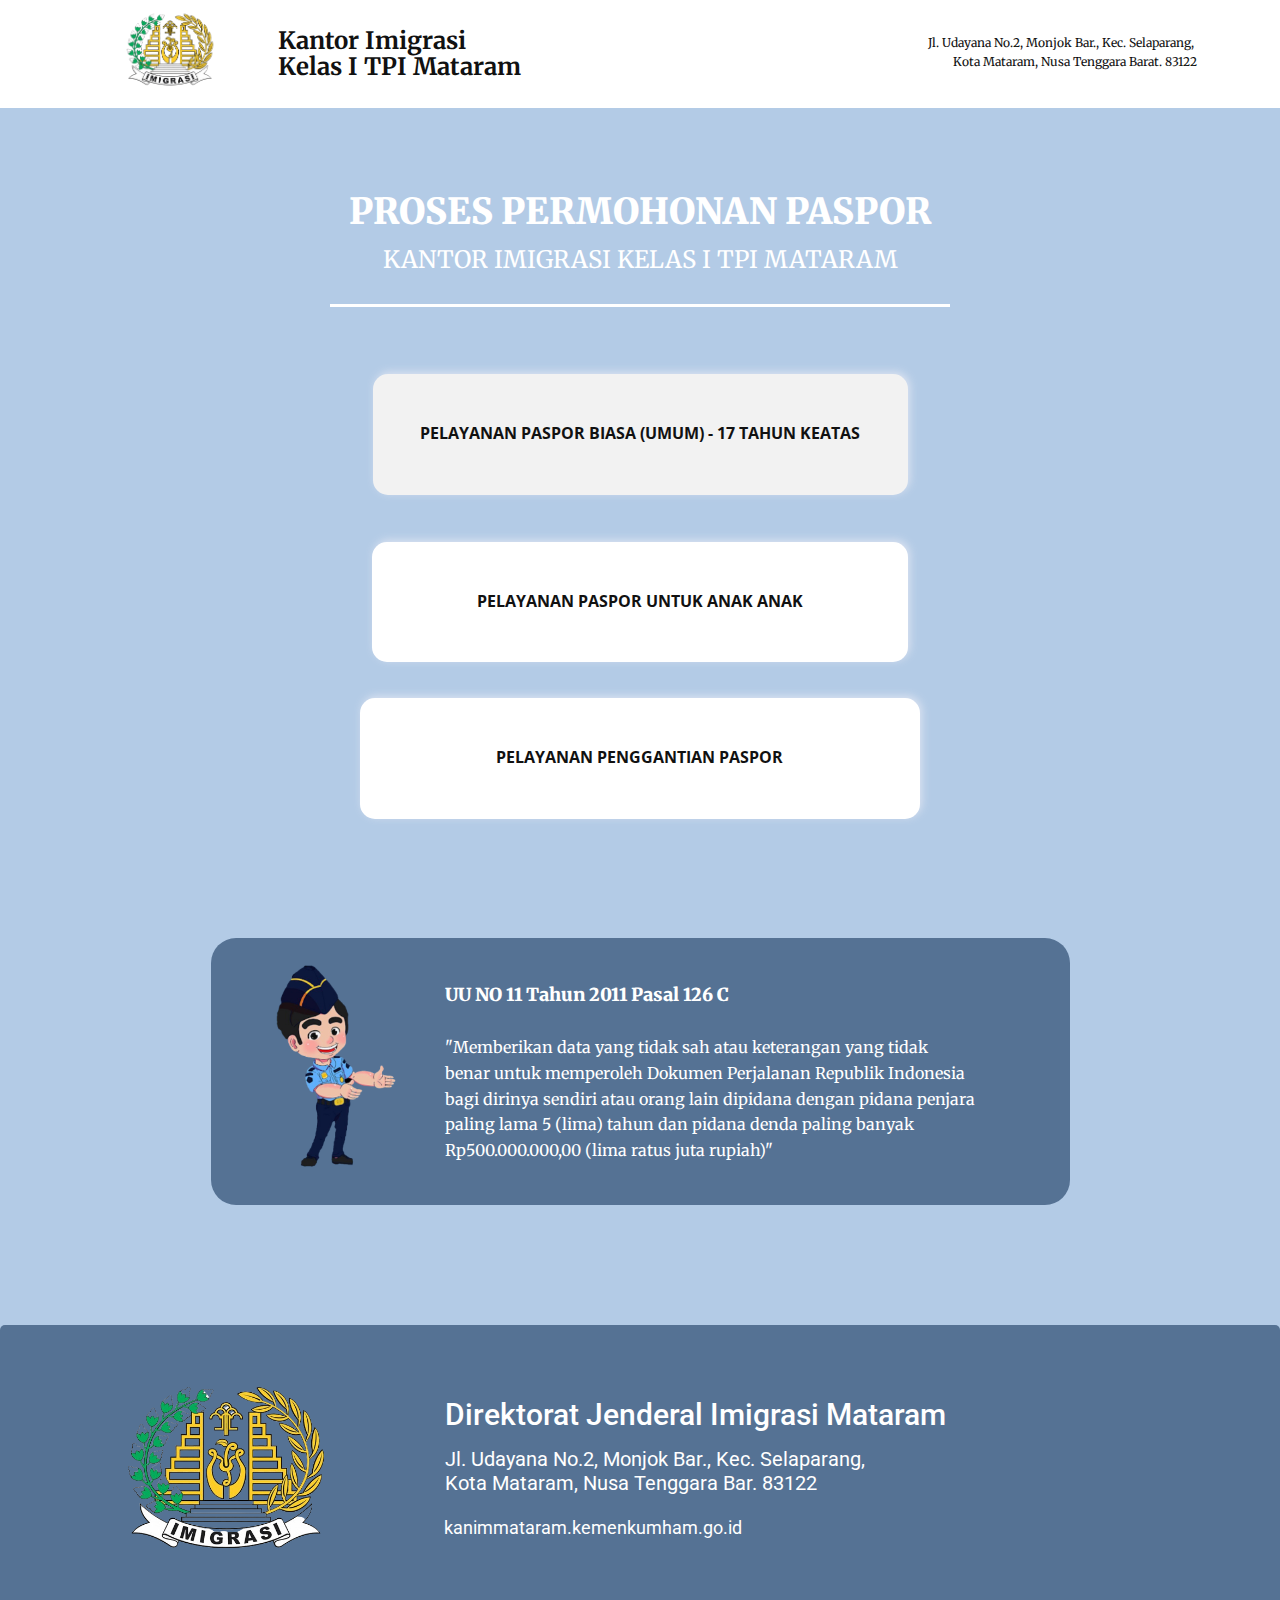
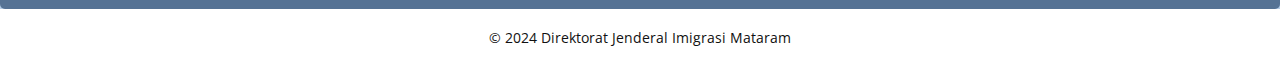
<file: index.html>
<!DOCTYPE html>
<html style="font-size: 16px;" lang="en"><head>
    <meta name="viewport" content="width=device-width, initial-scale=1.0">
    <meta charset="utf-8">
    <meta name="keywords" content="Kantor Imigrasi BIZAM">
    <meta name="description" content="">
    <title>Proses Permohonan Paspor</title>
    <link rel="stylesheet" href="nicepage.css" media="screen">
    <link rel="stylesheet" href="Home.css" media="screen">
    <link rel="icon" type="image" href="images/image-removebg-preview1.png">
    <script class="u-script" type="text/javascript" src="jquery.js" defer=""></script>
    <script class="u-script" type="text/javascript" src="nicepage.js" defer=""></script>
    <meta name="generator" content="Nicepage 6.13.8, nicepage.com">
    <link id="u-theme-google-font" rel="stylesheet" href="https://fonts.googleapis.com/css?family=Roboto:100,100i,300,300i,400,400i,500,500i,700,700i,900,900i|Open+Sans:300,300i,400,400i,500,500i,600,600i,700,700i,800,800i">
    <link id="u-page-google-font" rel="stylesheet" href="https://fonts.googleapis.com/css?family=Merriweather:300,300i,400,400i,700,700i,900,900i">
    
    
    
    <script type="application/ld+json">{
		"@context": "http://schema.org",
		"@type": "Organization",
		"name": "WebSite6301472"
}</script>
    <meta name="theme-color" content="#dce3f1">
    <meta property="og:title" content="Home">
    <meta property="og:type" content="website">
  <meta data-intl-tel-input-cdn-path="intlTelInput/"></head>
  <body data-home-page="Home.html" data-home-page-title="Home" data-path-to-root="./" data-include-products="false" class="u-body u-xl-mode" data-lang="en"><header class="u-clearfix u-header u-header" id="sec-99a8"><div class="u-clearfix u-sheet u-valign-top-xs u-sheet-1">
        <img class="u-image u-image-contain u-image-default u-image-1" src="images/image-removebg-preview1.png" alt="" data-image-width="594" data-image-height="420">
        <h2 class="u-custom-font u-font-merriweather u-text u-text-1">Kantor Imigrasi&nbsp;<br>Kelas I TPI Mataram
        </h2>
        <p class="u-align-left-xs u-align-right-lg u-align-right-md u-align-right-sm u-align-right-xl u-custom-font u-font-merriweather u-text u-text-default-xl u-text-2"> Jl. Udayana No.2, Monjok Bar., Kec. Selaparang,&nbsp;<br>Kota Mataram, Nusa Tenggara Barat. 83122
        </p>
      </div></header>
    <section class="u-clearfix u-custom-color-5 u-section-1" id="sec-4635">
      <p class="u-custom-font u-font-merriweather u-text u-text-default u-text-1">PROSES PERMOHONAN PASPOR<br>
      </p>
      <p class="u-custom-font u-font-merriweather u-text u-text-default u-text-2"> Kantor Imigrasi Kelas I TPI Mataram</p>
      <div class="u-border-3 u-border-white u-line u-line-horizontal u-line-1"></div>
      <a href="https://drive.google.com/file/d/1wQPU_l2D3XuVx0IwRTxWFrZyCnngN_8J/view?usp=sharing" class="u-border-none u-btn u-btn-round u-button-style u-grey-5 u-radius u-text-body-color u-btn-1" target="_blank"> Pelayanan Paspor biasa (umum) - 17 tahun keatas</a>
      <a href="https://drive.google.com/file/d/1CdnvHg51UAKmuQIEsXdN5QzorMMYFsNF/view?usp=sharing" class="u-border-none u-btn u-btn-round u-button-style u-radius u-text-body-color u-white u-btn-2" target="_blank"> Pelayanan Paspor untuk anak anak</a>
      <a href="https://drive.google.com/file/d/1-lvv1sdyjtGaTOE98m-o2la15Ns0BQrK/view?usp=sharing" class="u-border-none u-btn u-btn-round u-button-style u-radius u-text-body-color u-white u-btn-3" target="_blank"> Pelayanan Penggantian Paspor<br>
      </a>
      <div class="u-align-justify-md u-align-justify-sm u-align-justify-xs u-container-style u-custom-color-6 u-group u-radius u-shape-round u-group-1">
        <div class="u-container-layout u-container-layout-1">
          <img class="custom-expanded u-flip-horizontal u-image u-image-contain u-image-default u-image-1" src="images/Screenshot_2024-08-01_at_19.35.14-removebg-preview.png" alt="" data-image-width="382" data-image-height="654">
          <p class="u-custom-font u-font-merriweather u-text u-text-3">
            <span style="font-weight: 900; font-size: 1.125rem;"> UU NO 11 Tahun 2011 Pasal 126 C</span>
            <br>
            <br> "Memberikan data yang tidak sah atau keterangan yang tidak benar untuk memperoleh Dokumen Perjalanan Republik Indonesia bagi dirinya sendiri atau orang lain dipidana dengan pidana penjara paling lama 5 (lima) tahun dan pidana denda paling banyak Rp500.000.000,00 (lima ratus juta rupiah)"
          </p>
        </div>
      </div>
      <div class="u-container-style u-custom-color-6 u-expanded-width u-group u-radius u-shape-round u-group-2">
        <div class="u-container-layout u-container-layout-2">
          <img class="u-image u-image-contain u-image-default u-preserve-proportions u-image-2" src="images/image-removebg-preview1.png" alt="" data-image-width="594" data-image-height="420">
          <h3 class="u-text u-text-4">Direktorat Jenderal Imigrasi Mataram</h3>
          <h3 class="u-text u-text-5">
            <span style="caret-color: rgb(0, 0, 0); color: rgb(0, 0, 0);"></span>Jl. Udayana No.2, Monjok Bar., Kec. Selaparang, <br>Kota Mataram, Nusa Tenggara Bar. 83122
          </h3>
          <h3 class="u-text u-text-6">
            <span style="caret-color: rgb(0, 0, 0); color: rgb(0, 0, 0);"></span>kanimmataram.kemenkumham.go.id
          </h3>
        </div>
      </div>
    </section>
    
    
    
    <footer class="u-align-center u-clearfix u-footer u-white u-footer" id="sec-f8f1"><div class="u-clearfix u-sheet u-valign-middle u-sheet-1">
        <p class="u-small-text u-text u-text-variant u-text-1">
          <span style="caret-color: rgb(0, 0, 0); color: rgb(0, 0, 0); text-align: start;"></span>
          <span style="caret-color: rgb(0, 0, 0); color: rgb(0, 0, 0); text-align: start;"></span>© 2024 Direktorat Jenderal Imigrasi Mataram
        </p>
      </div></footer>
  
</body></html>
</file>
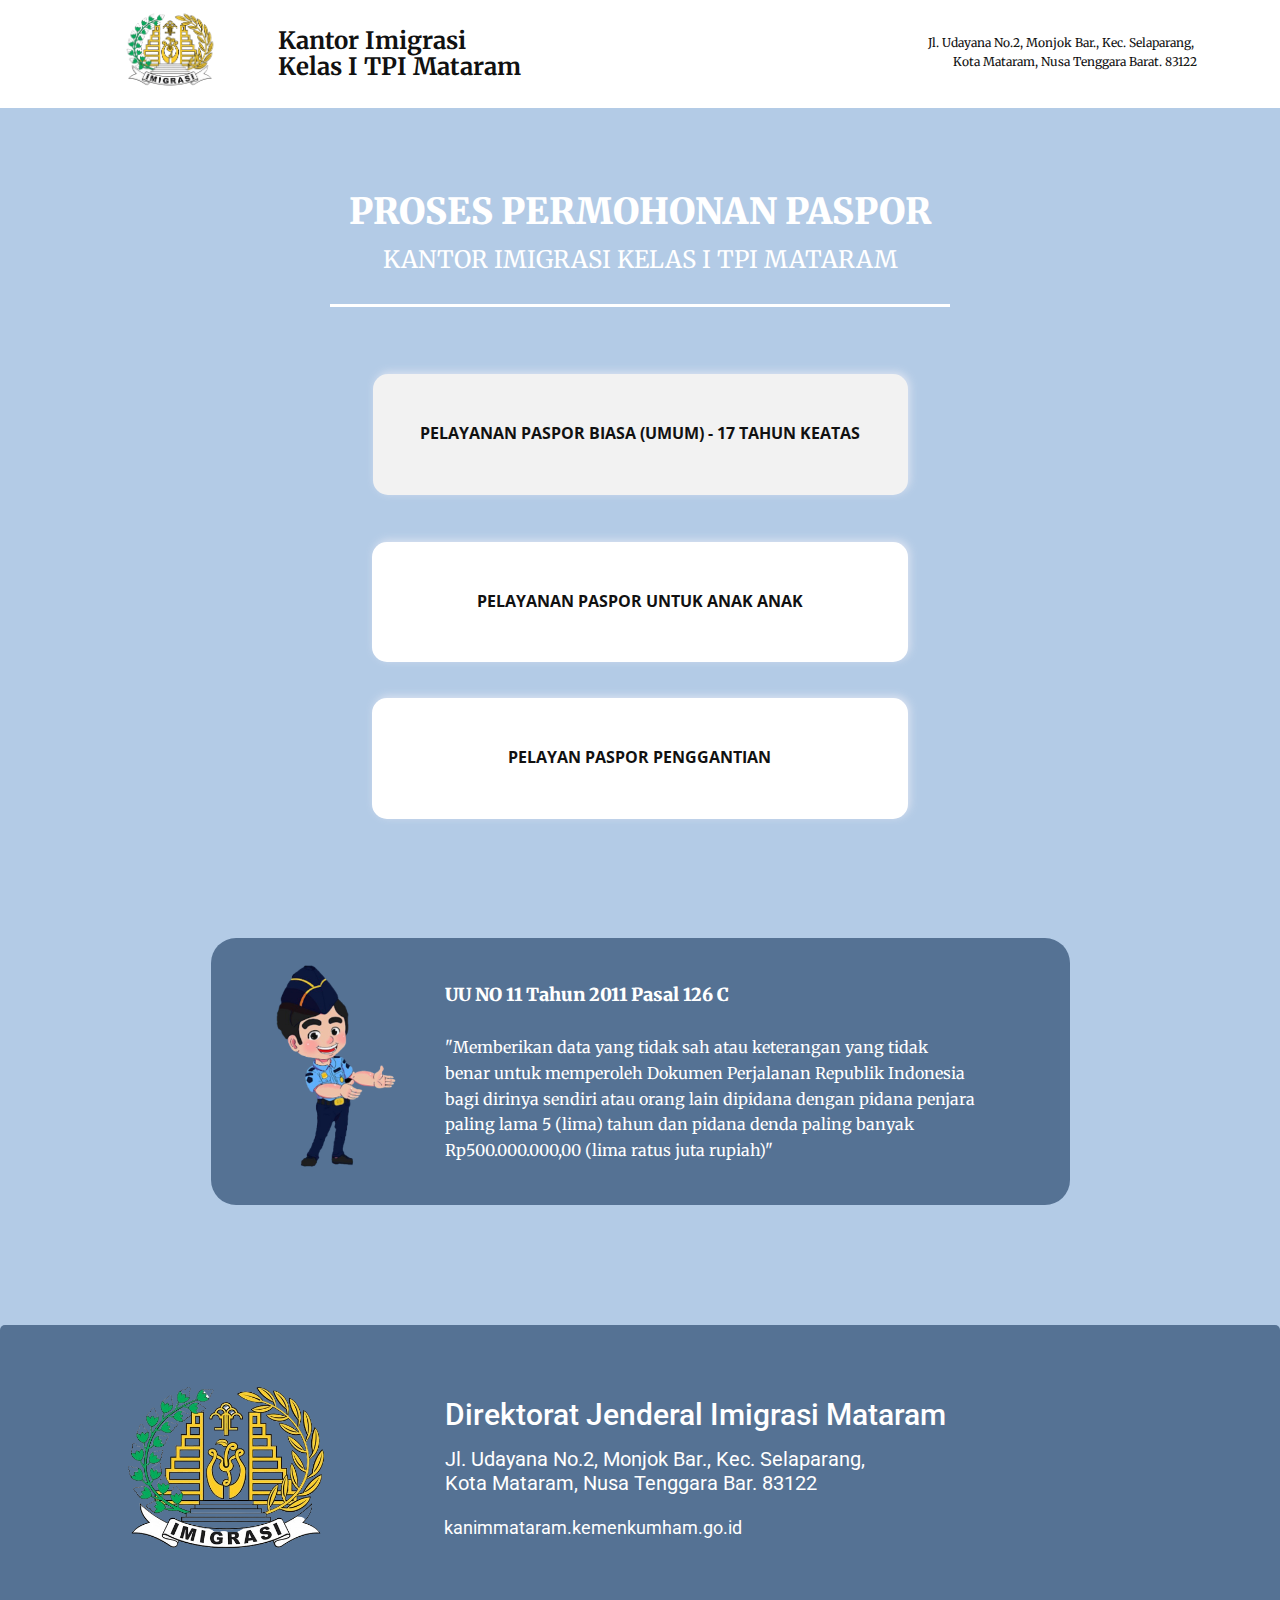
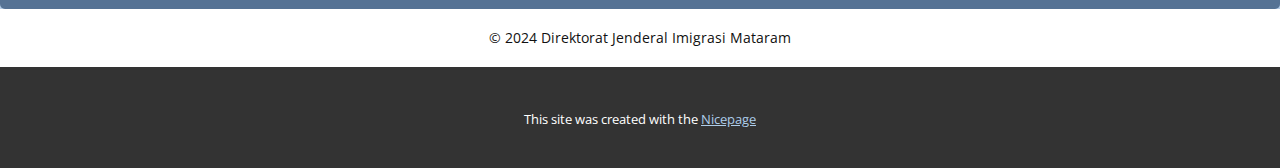
<file: Home.html>
<!DOCTYPE html>
<html style="font-size: 16px;" lang="en"><head>
    <meta name="viewport" content="width=device-width, initial-scale=1.0">
    <meta charset="utf-8">
    <meta name="keywords" content="Kantor Imigrasi BIZAM">
    <meta name="description" content="">
    <title>Home</title>
    <link rel="stylesheet" href="nicepage.css" media="screen">
<link rel="stylesheet" href="Home.css" media="screen">
    <script class="u-script" type="text/javascript" src="jquery.js" defer=""></script>
    <script class="u-script" type="text/javascript" src="nicepage.js" defer=""></script>
    <meta name="generator" content="Nicepage 6.13.8, nicepage.com">
    <link id="u-theme-google-font" rel="stylesheet" href="https://fonts.googleapis.com/css?family=Roboto:100,100i,300,300i,400,400i,500,500i,700,700i,900,900i|Open+Sans:300,300i,400,400i,500,500i,600,600i,700,700i,800,800i">
    <link id="u-page-google-font" rel="stylesheet" href="https://fonts.googleapis.com/css?family=Merriweather:300,300i,400,400i,700,700i,900,900i">
    
    
    
    <script type="application/ld+json">{
		"@context": "http://schema.org",
		"@type": "Organization",
		"name": "WebSite6301472"
}</script>
    <meta name="theme-color" content="#dce3f1">
    <meta property="og:title" content="Home">
    <meta property="og:type" content="website">
  <meta data-intl-tel-input-cdn-path="intlTelInput/"></head>
  <body data-path-to-root="./" data-include-products="false" class="u-body u-xl-mode" data-lang="en"><header class="u-clearfix u-header u-header" id="sec-99a8"><div class="u-clearfix u-sheet u-valign-top-xs u-sheet-1">
        <img class="u-image u-image-contain u-image-default u-image-1" src="images/image-removebg-preview1.png" alt="" data-image-width="594" data-image-height="420">
        <h2 class="u-custom-font u-font-merriweather u-text u-text-1">Kantor Imigrasi&nbsp;<br>Kelas I TPI Mataram
        </h2>
        <p class="u-align-left-xs u-align-right-lg u-align-right-md u-align-right-sm u-align-right-xl u-custom-font u-font-merriweather u-text u-text-default-xl u-text-2"> Jl. Udayana No.2, Monjok Bar., Kec. Selaparang,&nbsp;<br>Kota Mataram, Nusa Tenggara Barat. 83122
        </p>
      </div></header>
    <section class="u-clearfix u-custom-color-5 u-section-1" id="sec-4635">
      <p class="u-custom-font u-font-merriweather u-text u-text-default u-text-1">PROSES PERMOHONAN PASPOR<br>
      </p>
      <p class="u-custom-font u-font-merriweather u-text u-text-default u-text-2"> Kantor Imigrasi Kelas I TPI Mataram</p>
      <div class="u-border-3 u-border-white u-line u-line-horizontal u-line-1"></div>
      <a href="google.com" class="u-border-none u-btn u-btn-round u-button-style u-grey-5 u-radius u-text-body-color u-btn-1" target="_blank"> Pelayanan Paspor biasa (umum) - 17 tahun keatas</a>
      <a href="google.com" class="u-border-none u-btn u-btn-round u-button-style u-radius u-text-body-color u-white u-btn-2" target="_blank"> Pelayanan Paspor untuk anak anak</a>
      <a href="google.com" class="u-border-none u-btn u-btn-round u-button-style u-radius u-text-body-color u-white u-btn-3" target="_blank"> Pelayan Paspor Penggantian<br>
      </a>
      <div class="u-align-justify-md u-align-justify-sm u-align-justify-xs u-container-style u-custom-color-6 u-group u-radius u-shape-round u-group-1">
        <div class="u-container-layout u-container-layout-1">
          <img class="custom-expanded u-flip-horizontal u-image u-image-contain u-image-default u-image-1" src="images/Screenshot_2024-08-01_at_19.35.14-removebg-preview.png" alt="" data-image-width="382" data-image-height="654">
          <p class="u-custom-font u-font-merriweather u-text u-text-3">
            <span style="font-weight: 900; font-size: 1.125rem;"> UU NO 11 Tahun 2011 Pasal 126 C</span>
            <br>
            <br> "Memberikan data yang tidak sah atau keterangan yang tidak benar untuk memperoleh Dokumen Perjalanan Republik Indonesia bagi dirinya sendiri atau orang lain dipidana dengan pidana penjara paling lama 5 (lima) tahun dan pidana denda paling banyak Rp500.000.000,00 (lima ratus juta rupiah)"
          </p>
        </div>
      </div>
      <div class="u-container-style u-custom-color-6 u-expanded-width u-group u-radius u-shape-round u-group-2">
        <div class="u-container-layout u-container-layout-2">
          <img class="u-image u-image-contain u-image-default u-preserve-proportions u-image-2" src="images/image-removebg-preview1.png" alt="" data-image-width="594" data-image-height="420">
          <h3 class="u-text u-text-4">Direktorat Jenderal Imigrasi Mataram</h3>
          <h3 class="u-text u-text-5">
            <span style="caret-color: rgb(0, 0, 0); color: rgb(0, 0, 0);"></span>Jl. Udayana No.2, Monjok Bar., Kec. Selaparang, <br>Kota Mataram, Nusa Tenggara Bar. 83122
          </h3>
          <h3 class="u-text u-text-6">
            <span style="caret-color: rgb(0, 0, 0); color: rgb(0, 0, 0);"></span>kanimmataram.kemenkumham.go.id
          </h3>
        </div>
      </div>
    </section>
    
    
    
    <footer class="u-align-center u-clearfix u-footer u-white u-footer" id="sec-f8f1"><div class="u-clearfix u-sheet u-valign-middle u-sheet-1">
        <p class="u-small-text u-text u-text-variant u-text-1">
          <span style="caret-color: rgb(0, 0, 0); color: rgb(0, 0, 0); text-align: start;"></span>
          <span style="caret-color: rgb(0, 0, 0); color: rgb(0, 0, 0); text-align: start;"></span>© 2024 Direktorat Jenderal Imigrasi Mataram
        </p>
      </div></footer>
    <section class="u-backlink u-clearfix u-grey-80">
      <p class="u-text">
        <span>This site was created with the </span>
        <a class="u-link" href="https://nicepage.com/" target="_blank" rel="nofollow">
          <span>Nicepage</span>
        </a>
      </p>
    </section>
  
</body></html>
</file>
